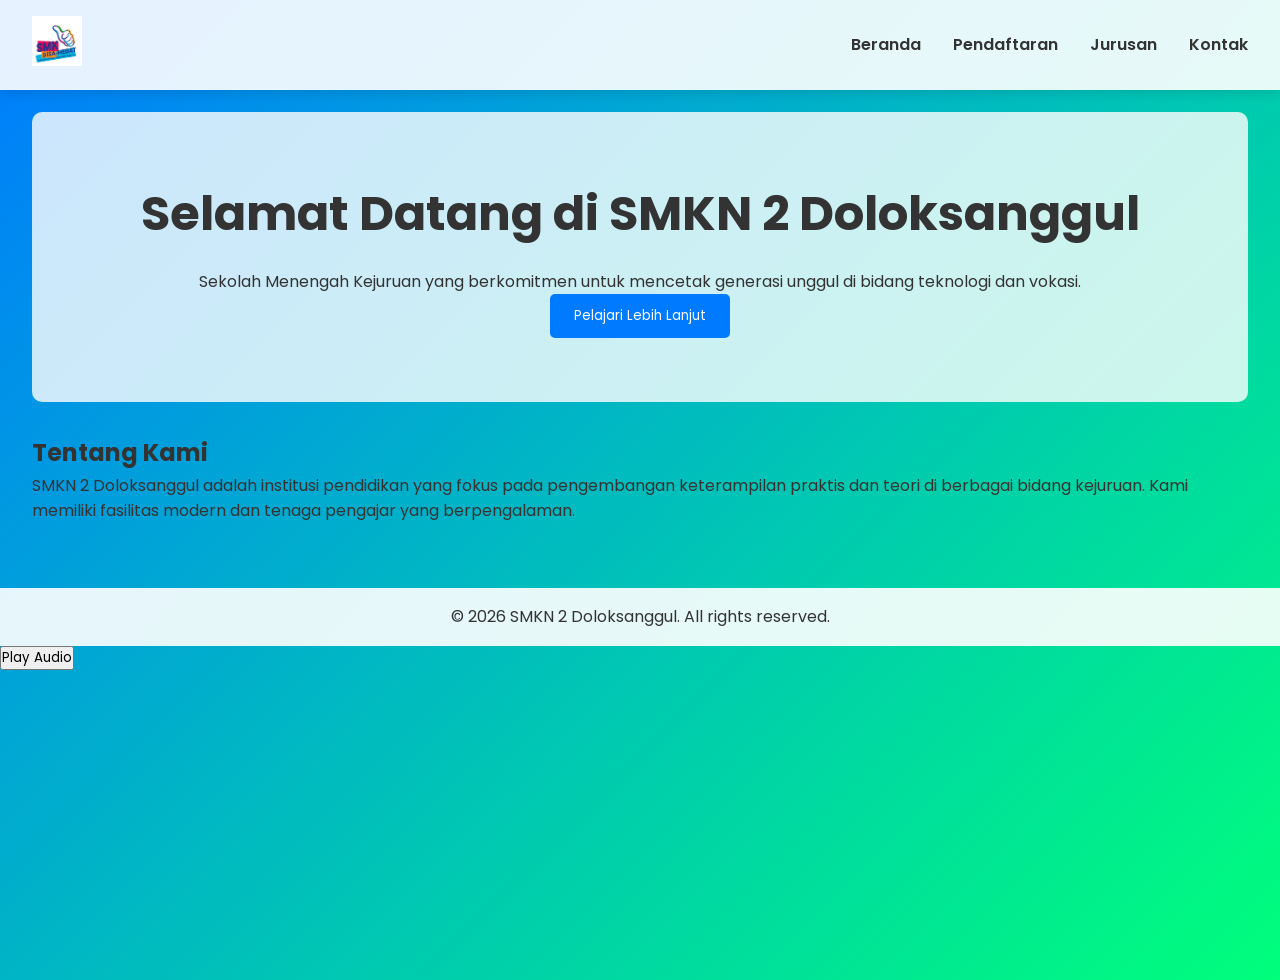
<file: index.html>
<!DOCTYPE html>
<html lang="id">
<head>
    <meta charset="UTF-8">
    <meta name="viewport" content="width=device-width, initial-scale=1.0">
    <title>SMKN 2 Doloksanggul - Beranda</title>
    <link rel="stylesheet" href="style.css">
    <link href="https://fonts.googleapis.com/css2?family=Poppins:wght@300;400;600;700&display=swap" rel="stylesheet">
</head>
<body>
    <header>
        <div class="logo">
            <a href="index.html"><img src="images/logo.png" alt="Logo SMKN 2 Doloksanggul"></a>
        </div>
        <nav>
            <div class="hamburger" id="hamburger">
                <span></span>
                <span></span>
                <span></span>
            </div>
            <ul id="nav-menu">
                <li><a href="index.html">Beranda</a></li>
                <li><a href="pendaftaran.html">Pendaftaran</a></li>
                <li><a href="jurusan.html">Jurusan</a></li>
                <li><a href="kontak.html">Kontak</a></li>
            </ul>
        </nav>
    </header>
    <main>
        <section class="hero">
            <h1>Selamat Datang di SMKN 2 Doloksanggul</h1>
            <p class="fade-in">Sekolah Menengah Kejuruan yang berkomitmen untuk mencetak generasi unggul di bidang teknologi dan vokasi.</p>
            <button class="btn-primary fade-in">Pelajari Lebih Lanjut</button>
        </section>
        <section class="about">
            <h2>Tentang Kami</h2>
            <p class="fade-in">SMKN 2 Doloksanggul adalah institusi pendidikan yang fokus pada pengembangan keterampilan praktis dan teori di berbagai bidang kejuruan. Kami memiliki fasilitas modern dan tenaga pengajar yang berpengalaman.</p>
        </section>
    </main>
    <footer>
        <p>&copy; 2026 SMKN 2 Doloksanggul. All rights reserved.</p>
    </footer>
    <audio id="bg-audio" autoplay loop>
        <source src="audio/background.mp3" type="audio/mpeg">
        Browser Anda tidak mendukung audio.
    </audio>
    <button id="play-audio" style="display:none;">Play Audio</button>
    <script src="script.js"></script>
</body>
</html>
</file>
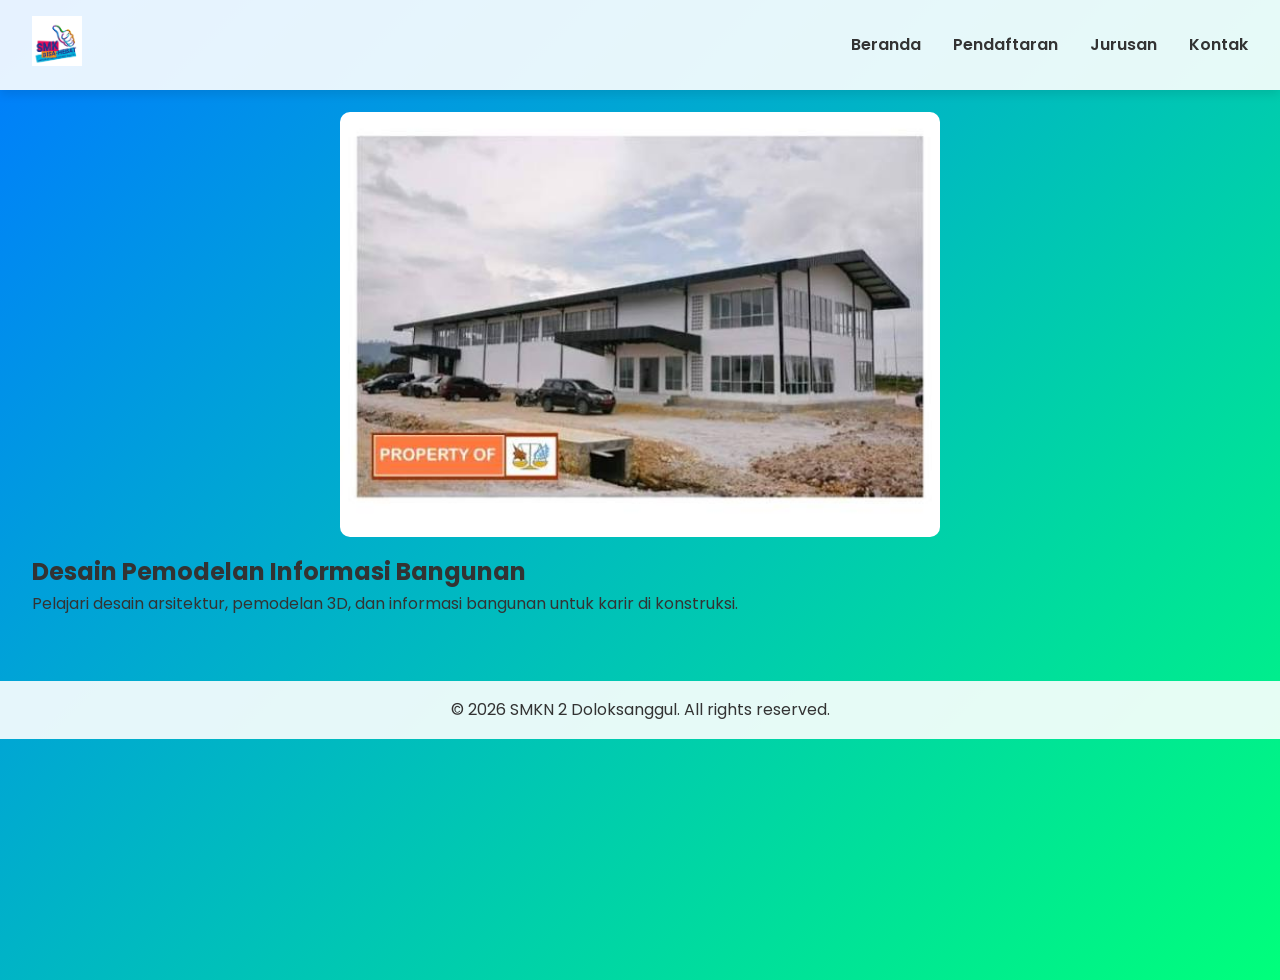
<file: dpib.html>
<!DOCTYPE html>
<html lang="id">
<head>
    <meta charset="UTF-8">
    <meta name="viewport" content="width=device-width, initial-scale=1.0">
    <title>SMKN 2 Doloksanggul - Desain Pemodelan Informasi Bangunan</title>
    <link rel="stylesheet" href="style.css">
    <link href="https://fonts.googleapis.com/css2?family=Poppins:wght@300;400;600;700&display=swap" rel="stylesheet">
</head>
<body>
    <header>
        <div class="logo">
            <a href="index.html"><img src="images/logo.png" alt="Logo SMKN 2 Doloksanggul"></a>
        </div>
        <nav>
            <div class="hamburger" id="hamburger">
                <span></span>
                <span></span>
                <span></span>
            </div>
            <ul id="nav-menu">
                <li><a href="index.html">Beranda</a></li>
                <li><a href="pendaftaran.html">Pendaftaran</a></li>
                <li><a href="jurusan.html">Jurusan</a></li>
                <li><a href="kontak.html">Kontak</a></li>
            </ul>
        </nav>
    </header>
    <main>
        <section class="content">
            <img src="images/dpib.jpg" alt="Ilustrasi jurusan Desain Pemodelan Informasi Bangunan di SMKN 2 Doloksanggul" class="fade-in">
            <h1>Desain Pemodelan Informasi Bangunan</h1>
            <p class="fade-in">Pelajari desain arsitektur, pemodelan 3D, dan informasi bangunan untuk karir di konstruksi.</p>
        </section>
    </main>
    <footer>
        <p>&copy; 2026 SMKN 2 Doloksanggul. All rights reserved.</p>
    </footer>
    <audio id="bg-audio" autoplay loop>
        <source src="audio/background.mp3" type="audio/mpeg">
    </audio>
    <script src="script.js"></script>
</body>
</html>
</file>
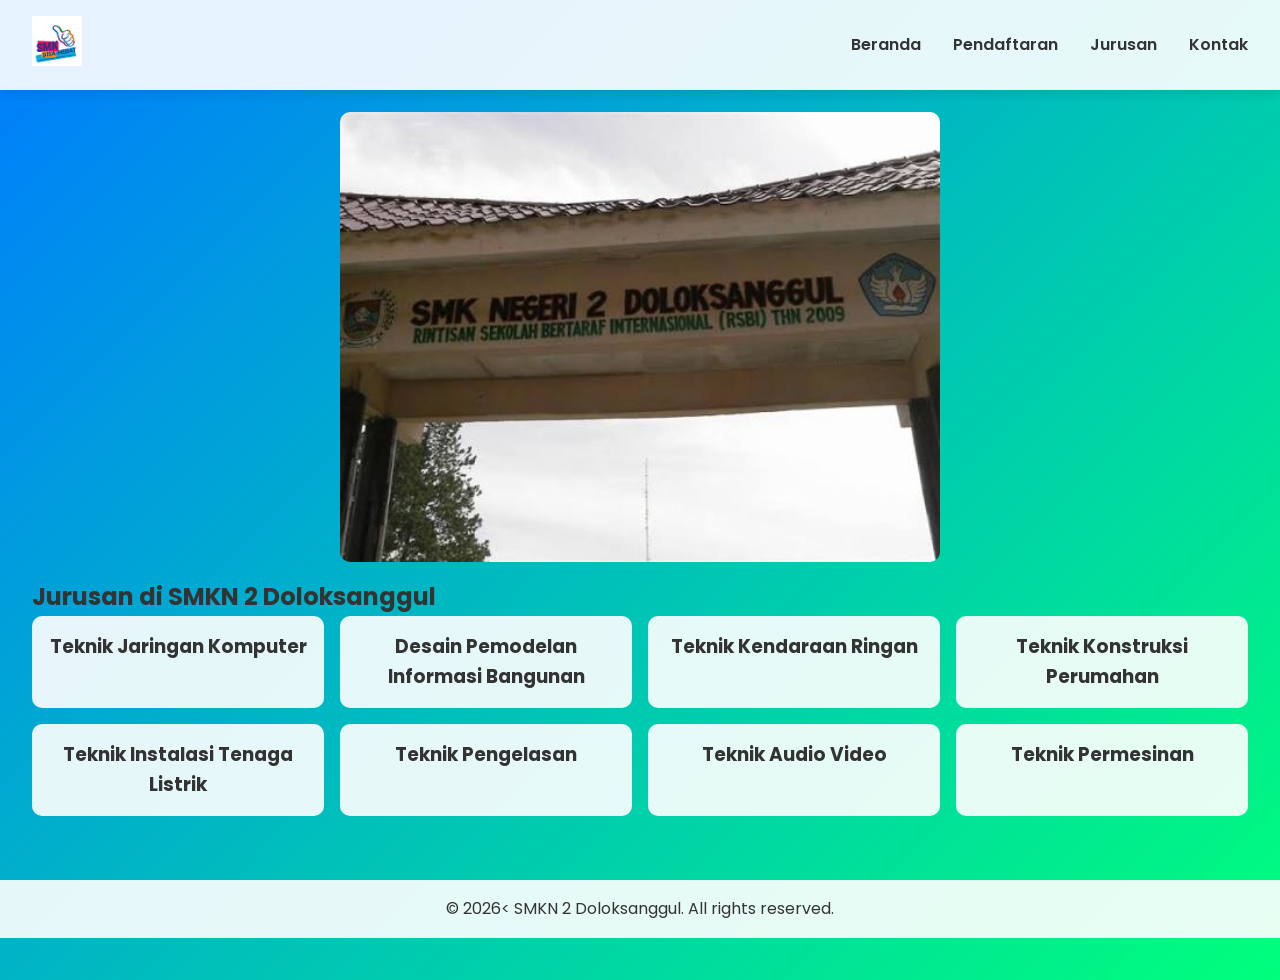
<file: jurusan.html>
<!DOCTYPE html>
<html lang="id">
<head>
    <meta charset="UTF-8">
    <meta name="viewport" content="width=device-width, initial-scale=1.0">
    <title>SMKN 2 Doloksanggul - Jurusan</title>
    <link rel="stylesheet" href="style.css">
    <link href="https://fonts.googleapis.com/css2?family=Poppins:wght@300;400;600;700&display=swap" rel="stylesheet">
</head>
<body>
    <header>
        <div class="logo">
            <a href="index.html"><img src="images/logo.png" alt="Logo SMKN 2 Doloksanggul"></a>
        </div>
        <nav>
            <div class="hamburger" id="hamburger">
                <span></span>
                <span></span>
                <span></span>
            </div>
            <ul id="nav-menu">
                <li><a href="index.html">Beranda</a></li>
                <li><a href="pendaftaran.html">Pendaftaran</a></li>
                <li><a href="jurusan.html">Jurusan</a></li>
                <li><a href="kontak.html">Kontak</a></li>
            </ul>
        </nav>
    </header>
    <main>
        <section class="content">
            <img src="images/jurusan.jpg" alt="Ilustrasi berbagai jurusan di SMKN 2 Doloksanggul" class="fade-in">
            <h1>Jurusan di SMKN 2 Doloksanggul</h1>
            <div class="jurusan-grid">
                <a href="tkj.html" class="jurusan-card fade-in"><h3>Teknik Jaringan Komputer</h3></a>
                <a href="dpib.html" class="jurusan-card fade-in"><h3>Desain Pemodelan Informasi Bangunan</h3></a>
                <a href="tkr.html" class="jurusan-card fade-in"><h3>Teknik Kendaraan Ringan</h3></a>
                <a href="tkp.html" class="jurusan-card fade-in"><h3>Teknik Konstruksi Perumahan</h3></a>
                <a href="titl.html" class="jurusan-card fade-in"><h3>Teknik Instalasi Tenaga Listrik</h3></a>
                <a href="tp.html" class="jurusan-card fade-in"><h3>Teknik Pengelasan</h3></a>
                <a href="tav.html" class="jurusan-card fade-in"><h3>Teknik Audio Video</h3></a>
                <a href="tprm.html" class="jurusan-card fade-in"><h3>Teknik Permesinan</h3></a>
            </div>
        </section>
    </main>
    <footer>
        <p>&copy; 2026< SMKN 2 Doloksanggul. All rights reserved.</p>
    </footer>
    <audio id="bg-audio" autoplay loop>
        <source src="audio/background.mp3" type="audio/mpeg">
    </audio>
    <script src="script.js"></script>
</body>
</html>
</file>
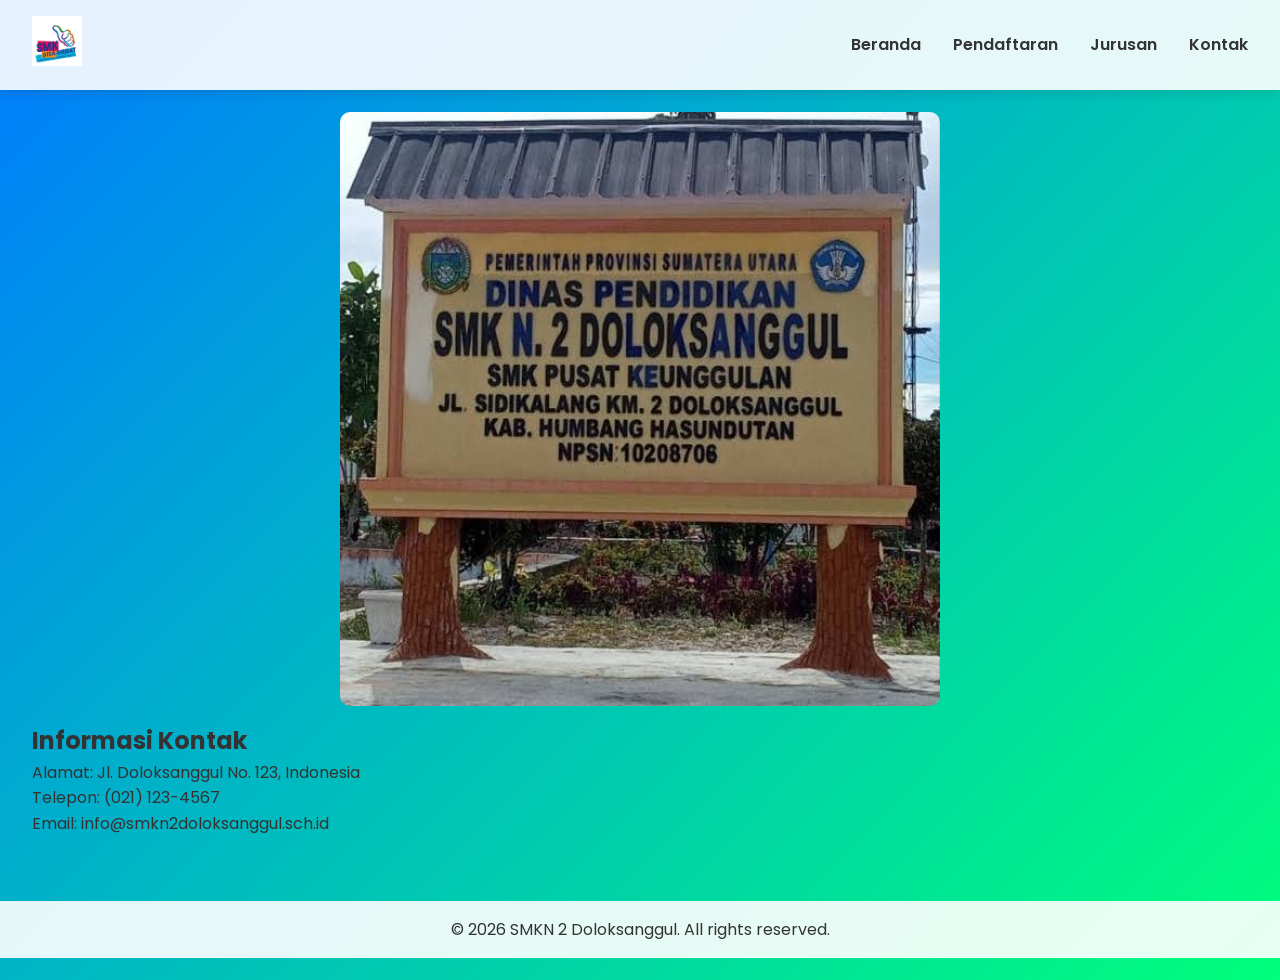
<file: kontak.html>
<!DOCTYPE html>
<html lang="id">
<head>
    <meta charset="UTF-8">
    <meta name="viewport" content="width=device-width, initial-scale=1.0">
    <title>SMKN 2 Doloksanggul - Kontak</title>
    <link rel="stylesheet" href="style.css">
    <link href="https://fonts.googleapis.com/css2?family=Poppins:wght@300;400;600;700&display=swap" rel="stylesheet">
</head>
<body>
    <header>
        <div class="logo">
            <a href="index.html"><img src="images/logo.png" alt="Logo SMKN 2 Doloksanggul"></a>
        </div>
        <nav>
            <div class="hamburger" id="hamburger">
                <span></span>
                <span></span>
                <span></span>
            </div>
            <ul id="nav-menu">
                <li><a href="index.html">Beranda</a></li>
                <li><a href="pendaftaran.html">Pendaftaran</a></li>
                <li><a href="jurusan.html">Jurusan</a></li>
                <li><a href="kontak.html">Kontak</a></li>
            </ul>
        </nav>
    </header>
    <main>
        <section class="content">
            <img src="images/kontak.jpg" alt="Ilustrasi informasi kontak SMKN 2 Doloksanggul" class="fade-in">
            <h1>Informasi Kontak</h1>
            <p class="fade-in">Alamat: Jl. Doloksanggul No. 123, Indonesia</p>
            <p class="fade-in">Telepon: (021) 123-4567</p>
            <p class="fade-in">Email: info@smkn2doloksanggul.sch.id</p>
        </section>
    </main>
    <footer>
        <p>&copy; 2026 SMKN 2 Doloksanggul. All rights reserved.</p>
    </footer>
    <audio id="bg-audio" autoplay loop>
        <source src="audio/background.mp3" type="audio/mpeg">
    </audio>
    <script src="script.js"></script>
</body>
</html>
</file>
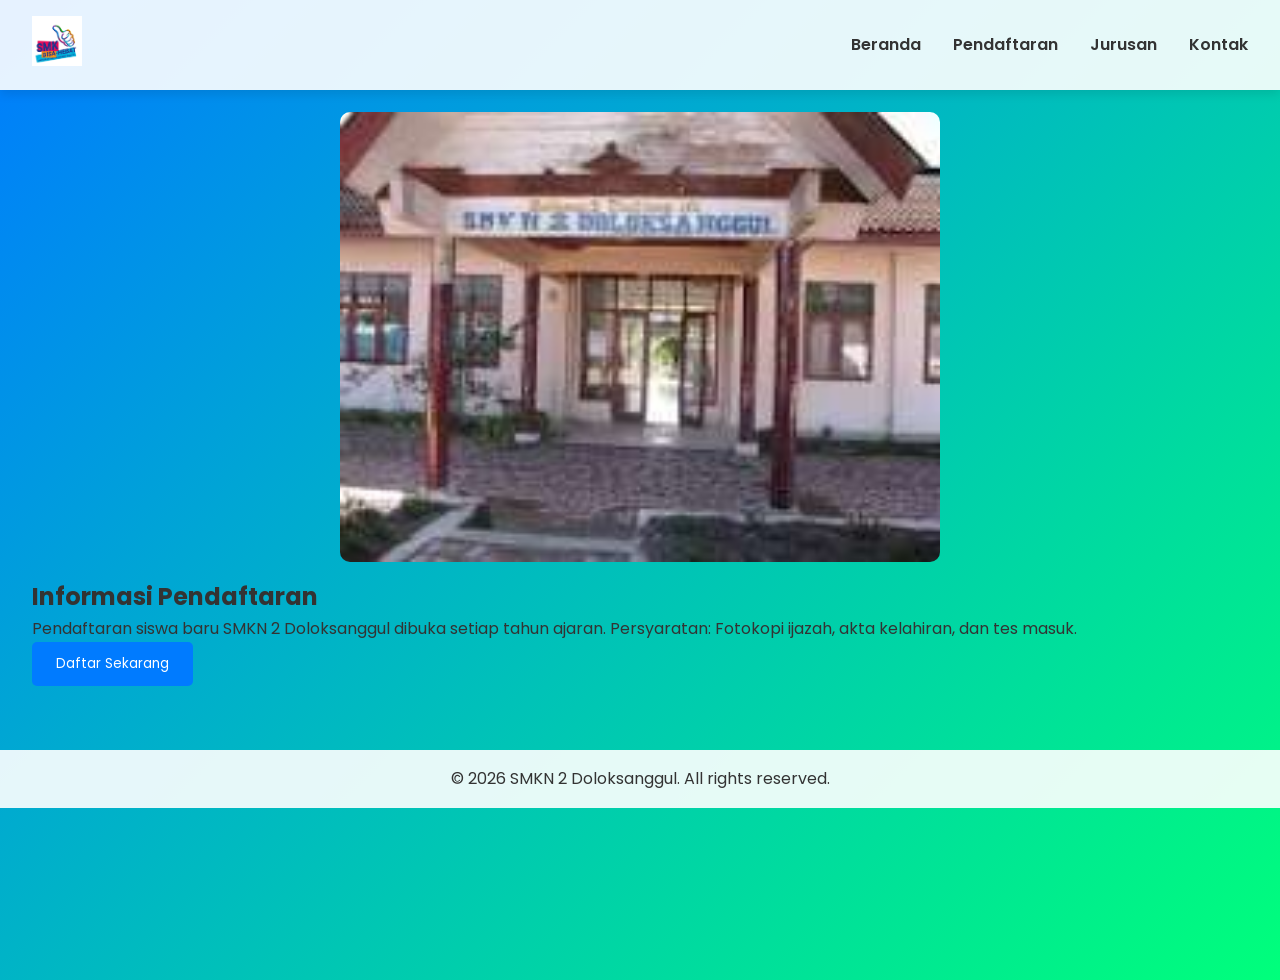
<file: pendaftaran.html>
<!DOCTYPE html>
<html lang="id">
<head>
    <meta charset="UTF-8">
    <meta name="viewport" content="width=device-width, initial-scale=1.0">
    <title>SMKN 2 Doloksanggul - Pendaftaran</title>
    <link rel="stylesheet" href="style.css">
    <link href="https://fonts.googleapis.com/css2?family=Poppins:wght@300;400;600;700&display=swap" rel="stylesheet">
</head>
<body>
    <header>
        <div class="logo">
            <a href="index.html"><img src="images/logo.png" alt="Logo SMKN 2 Doloksanggul"></a>
        </div>
        <nav>
            <div class="hamburger" id="hamburger">
                <span></span>
                <span></span>
                <span></span>
            </div>
            <ul id="nav-menu">
                <li><a href="index.html">Beranda</a></li>
                <li><a href="pendaftaran.html">Pendaftaran</a></li>
                <li><a href="jurusan.html">Jurusan</a></li>
                <li><a href="kontak.html">Kontak</a></li>
            </ul>
        </nav>
    </header>
    <main>
        <section class="content">
            <img src="images/pendaftaran.jpg" alt="Ilustrasi proses pendaftaran siswa baru di SMKN 2 Doloksanggul" class="fade-in">
            <h1>Informasi Pendaftaran</h1>
            <p class="fade-in">Pendaftaran siswa baru SMKN 2 Doloksanggul dibuka setiap tahun ajaran. Persyaratan: Fotokopi ijazah, akta kelahiran, dan tes masuk.</p>
            <button class="btn-primary fade-in">Daftar Sekarang</button>
        </section>
    </main>
    <footer>
        <p>&copy; 2026 SMKN 2 Doloksanggul. All rights reserved.</p>
    </footer>
    <audio id="bg-audio" autoplay loop>
        <source src="audio/background.mp3" type="audio/mpeg">
    </audio>
    <script src="script.js"></script>
</body>
</html>
</file>
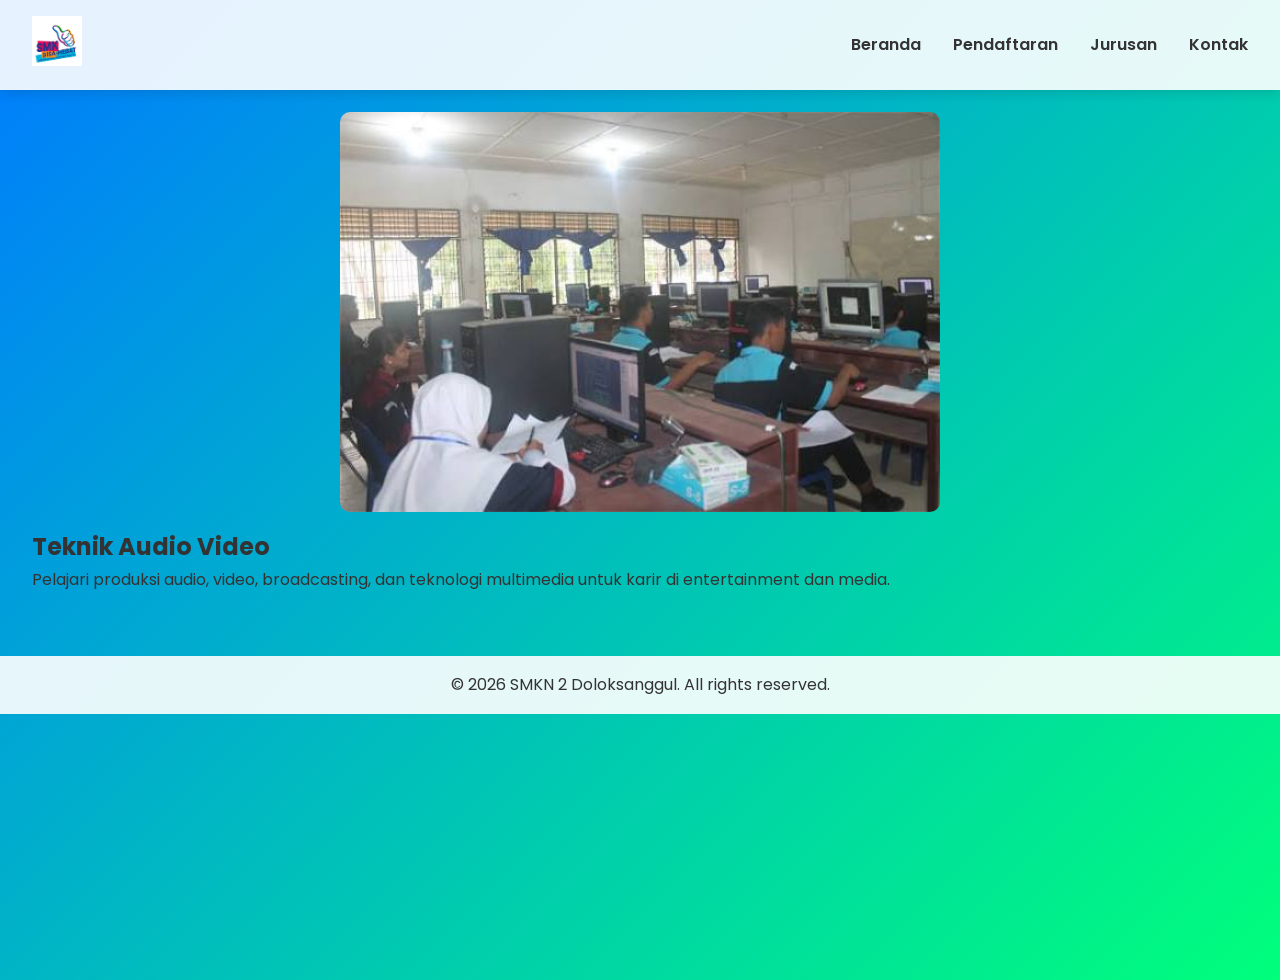
<file: tav.html>
<!DOCTYPE html>
<html lang="id">
<head>
    <meta charset="UTF-8">
    <meta name="viewport" content="width=device-width, initial-scale=1.0">
    <title>SMKN 2 Doloksanggul - Teknik Audio Video</title>
    <link rel="stylesheet" href="style.css">
    <link href="https://fonts.googleapis.com/css2?family=Poppins:wght@300;400;600;700&display=swap" rel="stylesheet">
</head>
<body>
    <header>
        <div class="logo">
            <a href="index.html"><img src="images/logo.png" alt="Logo SMKN 2 Doloksanggul"></a>
        </div>
        <nav>
            <div class="hamburger" id="hamburger">
                <span></span>
                <span></span>
                <span></span>
            </div>
            <ul id="nav-menu">
                <li><a href="index.html">Beranda</a></li>
                <li><a href="pendaftaran.html">Pendaftaran</a></li>
                <li><a href="jurusan.html">Jurusan</a></li>
                <li><a href="kontak.html">Kontak</a></li>
            </ul>
        </nav>
    </header>
    <main>
        <section class="content">
            <img src="images/tav.jpg" alt="Ilustrasi jurusan Teknik Audio Video di SMKN 2 Doloksanggul" class="fade-in">
            <h1>Teknik Audio Video</h1>
            <p class="fade-in">Pelajari produksi audio, video, broadcasting, dan teknologi multimedia untuk karir di entertainment dan media.</p>
        </section>
    </main>
    <footer>
        <p>&copy; 2026 SMKN 2 Doloksanggul. All rights reserved.</p>
    </footer>
    <audio id="bg-audio" autoplay loop>
        <source src="audio/background.mp3" type="audio/mpeg">
    </audio>
    <script src="script.js"></script>
</body>
</html>
</file>
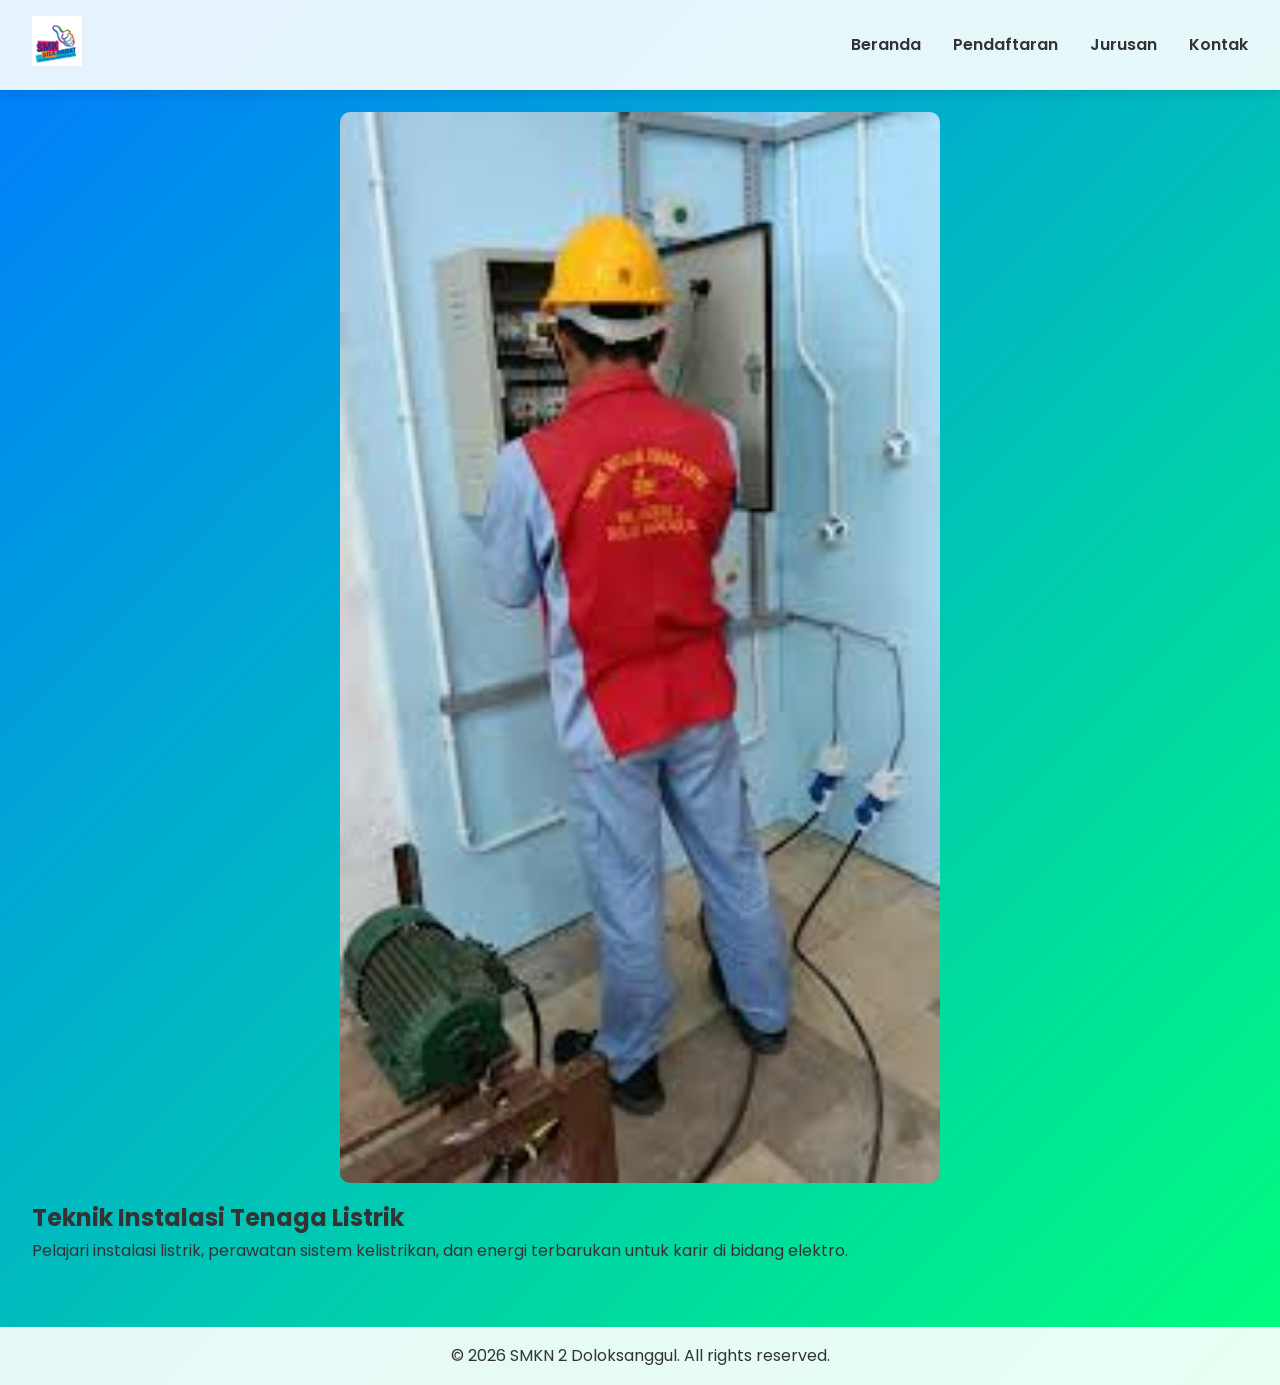
<file: titl.html>
<!DOCTYPE html>
<html lang="id">
<head>
    <meta charset="UTF-8">
    <meta name="viewport" content="width=device-width, initial-scale=1.0">
    <title>SMKN 2 Doloksanggul - Teknik Instalasi Tenaga Listrik</title>
    <link rel="stylesheet" href="style.css">
    <link href="https://fonts.googleapis.com/css2?family=Poppins:wght@300;400;600;700&display=swap" rel="stylesheet">
</head>
<body>
    <header>
        <div class="logo">
            <a href="index.html"><img src="images/logo.png" alt="Logo SMKN 2 Doloksanggul"></a>
        </div>
        <nav>
            <div class="hamburger" id="hamburger">
                <span></span>
                <span></span>
                <span></span>
            </div>
            <ul id="nav-menu">
                <li><a href="index.html">Beranda</a></li>
                <li><a href="pendaftaran.html">Pendaftaran</a></li>
                <li><a href="jurusan.html">Jurusan</a></li>
                <li><a href="kontak.html">Kontak</a></li>
            </ul>
        </nav>
    </header>
    <main>
        <section class="content">
            <img src="images/titl.jpg" alt="Ilustrasi jurusan Teknik Instalasi Tenaga Listrik di SMKN 2 Doloksanggul" class="fade-in">
            <h1>Teknik Instalasi Tenaga Listrik</h1>
            <p class="fade-in">Pelajari instalasi listrik, perawatan sistem kelistrikan, dan energi terbarukan untuk karir di bidang elektro.</p>
        </section>
    </main>
    <footer>
        <p>&copy; 2026 SMKN 2 Doloksanggul. All rights reserved.</p>
    </footer>
    <audio id="bg-audio" autoplay loop>
        <source src="audio/background.mp3" type="audio/mpeg">
    </audio>
    <script src="script.js"></script>
</body>
</html>
</file>
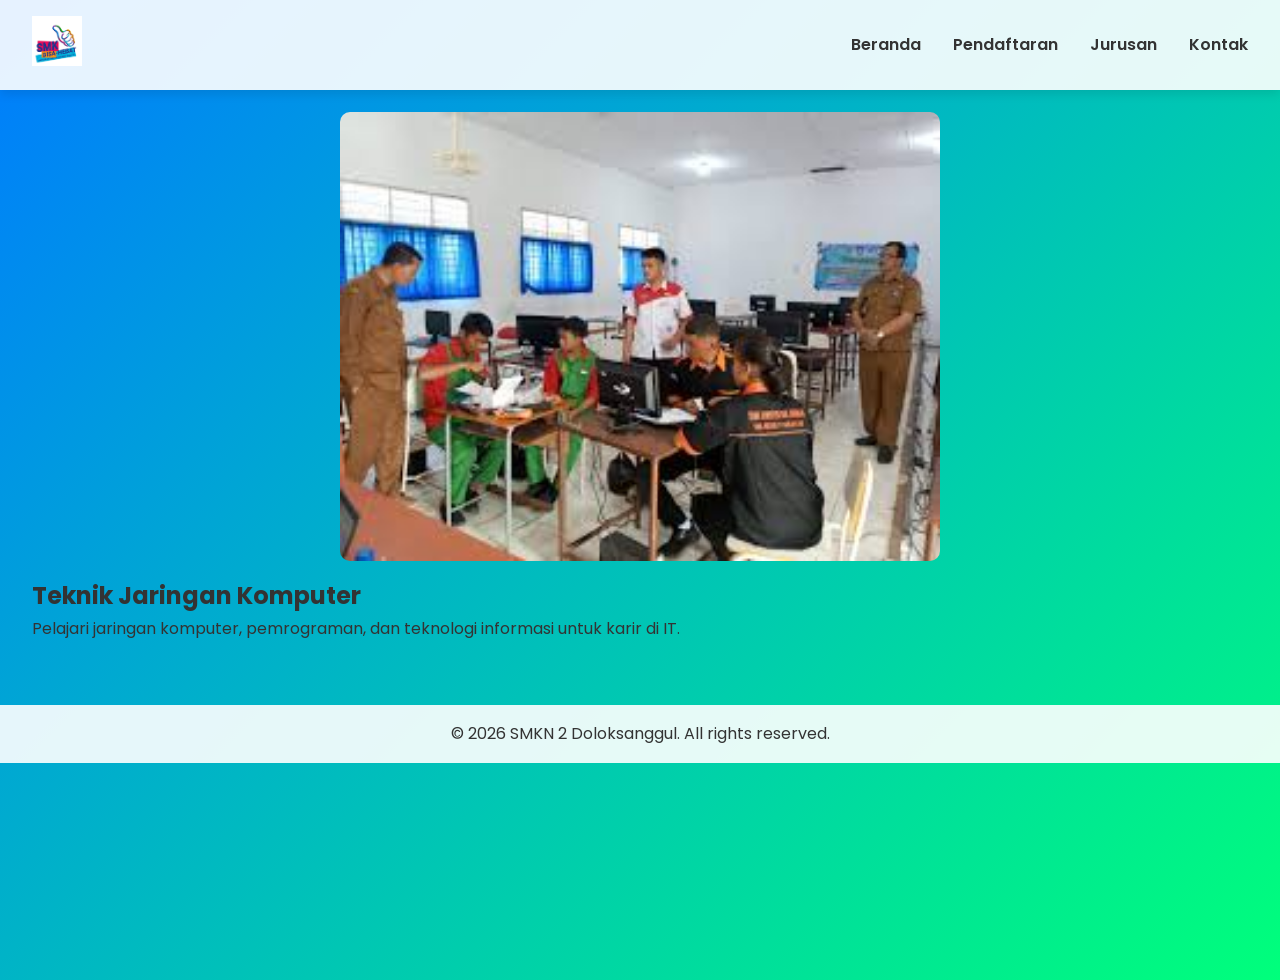
<file: tkj.html>
<!DOCTYPE html>
<html lang="id">
<head>
    <meta charset="UTF-8">
    <meta name="viewport" content="width=device-width, initial-scale=1.0">
    <title>SMKN 2 Doloksanggul - Teknik Jaringan Komputer</title>
    <link rel="stylesheet" href="style.css">
    <link href="https://fonts.googleapis.com/css2?family=Poppins:wght@300;400;600;700&display=swap" rel="stylesheet">
</head>
<body>
    <header>
        <div class="logo">
            <a href="index.html"><img src="images/logo.png" alt="Logo SMKN 2 Doloksanggul"></a>
        </div>
        <nav>
            <div class="hamburger" id="hamburger">
                <span></span>
                <span></span>
                <span></span>
            </div>
            <ul id="nav-menu">
                <li><a href="index.html">Beranda</a></li>
                <li><a href="pendaftaran.html">Pendaftaran</a></li>
                <li><a href="jurusan.html">Jurusan</a></li>
                <li><a href="kontak.html">Kontak</a></li>
            </ul>
        </nav>
    </header>
    <main>
        <section class="content">
            <img src="images/tkj.jpg" alt="Ilustrasi jurusan Teknik Jaringan Komputer di SMKN 2 Doloksanggul" class="fade-in">
            <h1>Teknik Jaringan Komputer</h1>
            <p class="fade-in">Pelajari jaringan komputer, pemrograman, dan teknologi informasi untuk karir di IT.</p>
        </section>
    </main>
    <footer>
        <p>&copy; 2026 SMKN 2 Doloksanggul. All rights reserved.</p>
    </footer>
    <audio id="bg-audio" autoplay loop>
        <source src="audio/background.mp3" type="audio/mpeg">
    </audio>
    <script src="script.js"></script>
</body>
</html>
</file>
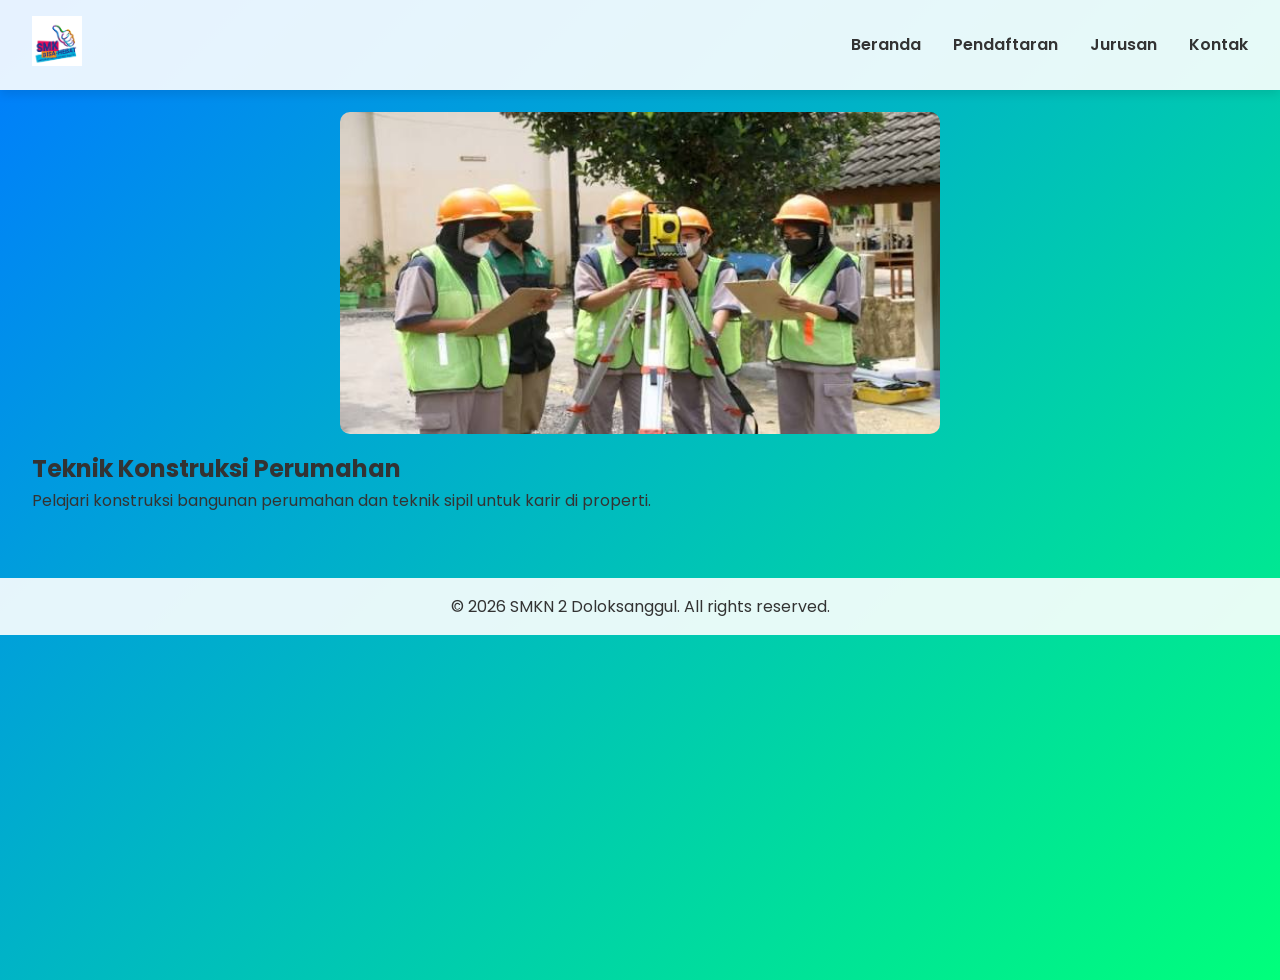
<file: tkp.html>
<!DOCTYPE html>
<html lang="id">
<head>
    <meta charset="UTF-8">
    <meta name="viewport" content="width=device-width, initial-scale=1.0">
    <title>SMKN 2 Doloksanggul - Teknik Konstruksi Perumahan</title>
    <link rel="stylesheet" href="style.css">
    <link href="https://fonts.googleapis.com/css2?family=Poppins:wght@300;400;600;700&display=swap" rel="stylesheet">
</head>
<body>
    <header>
        <div class="logo">
            <a href="index.html"><img src="images/logo.png" alt="Logo SMKN 2 Doloksanggul"></a>
        </div>
        <nav>
            <div class="hamburger" id="hamburger">
                <span></span>
                <span></span>
                <span></span>
            </div>
            <ul id="nav-menu">
                <li><a href="index.html">Beranda</a></li>
                <li><a href="pendaftaran.html">Pendaftaran</a></li>
                <li><a href="jurusan.html">Jurusan</a></li>
                <li><a href="kontak.html">Kontak</a></li>
            </ul>
        </nav>
    </header>
    <main>
        <section class="content">
            <img src="images/tkp.jpg" alt="Ilustrasi jurusan Teknik Konstruksi Perumahan di SMKN 2 Doloksanggul" class="fade-in">
            <h1>Teknik Konstruksi Perumahan</h1>
            <p class="fade-in">Pelajari konstruksi bangunan perumahan dan teknik sipil untuk karir di properti.</p>
        </section>
    </main>
    <footer>
        <p>&copy; 2026 SMKN 2 Doloksanggul. All rights reserved.</p>
    </footer>
    <audio id="bg-audio" autoplay loop>
        <source src="audio/background.mp3" type="audio/mpeg">
    </audio>
    <script src="script.js"></script>
</body>
</html>
</file>
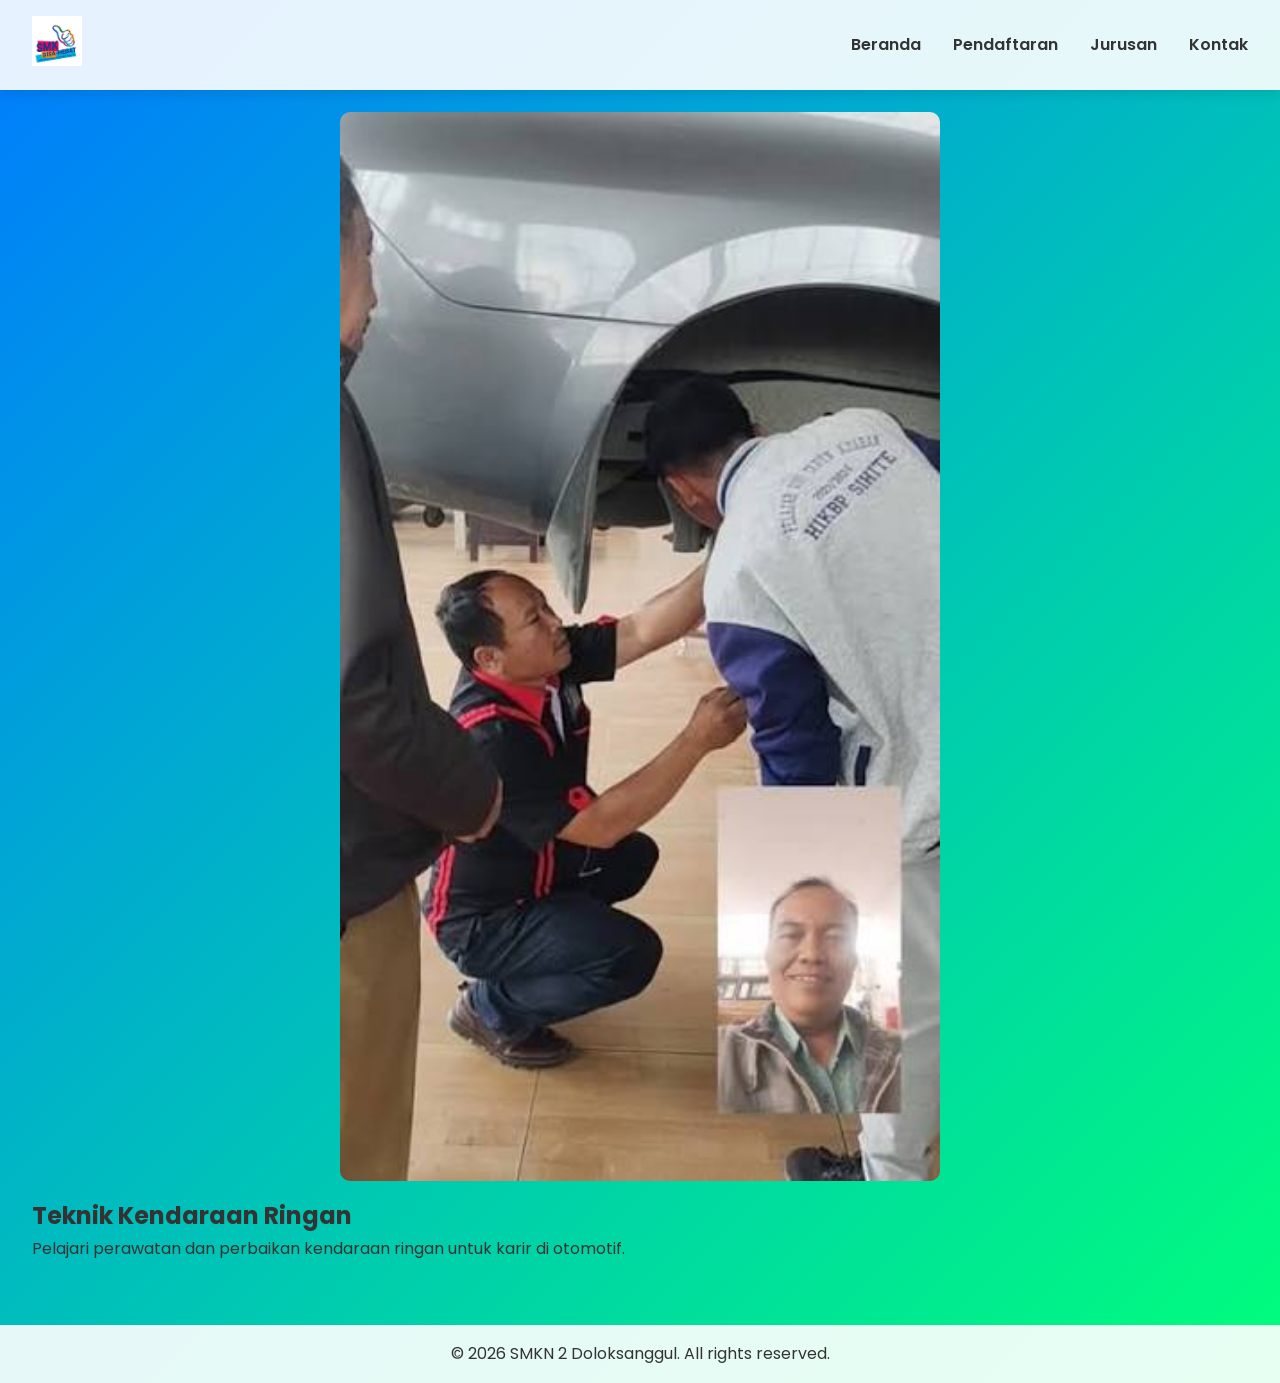
<file: tkr.html>
<!DOCTYPE html>
<html lang="id">
<head>
    <meta charset="UTF-8">
    <meta name="viewport" content="width=device-width, initial-scale=1.0">
    <title>SMKN 2 Doloksanggul - Teknik Kendaraan Ringan</title>
    <link rel="stylesheet" href="style.css">
    <link href="https://fonts.googleapis.com/css2?family=Poppins:wght@300;400;600;700&display=swap" rel="stylesheet">
</head>
<body>
    <header>
        <div class="logo">
            <a href="index.html"><img src="images/logo.png" alt="Logo SMKN 2 Doloksanggul"></a>
        </div>
        <nav>
            <div class="hamburger" id="hamburger">
                <span></span>
                <span></span>
                <span></span>
            </div>
            <ul id="nav-menu">
                <li><a href="index.html">Beranda</a></li>
                <li><a href="pendaftaran.html">Pendaftaran</a></li>
                <li><a href="jurusan.html">Jurusan</a></li>
                <li><a href="kontak.html">Kontak</a></li>
            </ul>
        </nav>
    </header>
    <main>
        <section class="content">
            <img src="images/tkr.jpg" alt="Ilustrasi jurusan Teknik Kendaraan Ringan di SMKN 2 Doloksanggul" class="fade-in">
            <h1>Teknik Kendaraan Ringan</h1>
            <p class="fade-in">Pelajari perawatan dan perbaikan kendaraan ringan untuk karir di otomotif.</p>
        </section>
    </main>
    <footer>
        <p>&copy; 2026 SMKN 2 Doloksanggul. All rights reserved.</p>
    </footer>
    <audio id="bg-audio" autoplay loop>
        <source src="audio/background.mp3" type="audio/mpeg">
    </audio>
    <script src="script.js"></script>
</body>
</html>
</file>
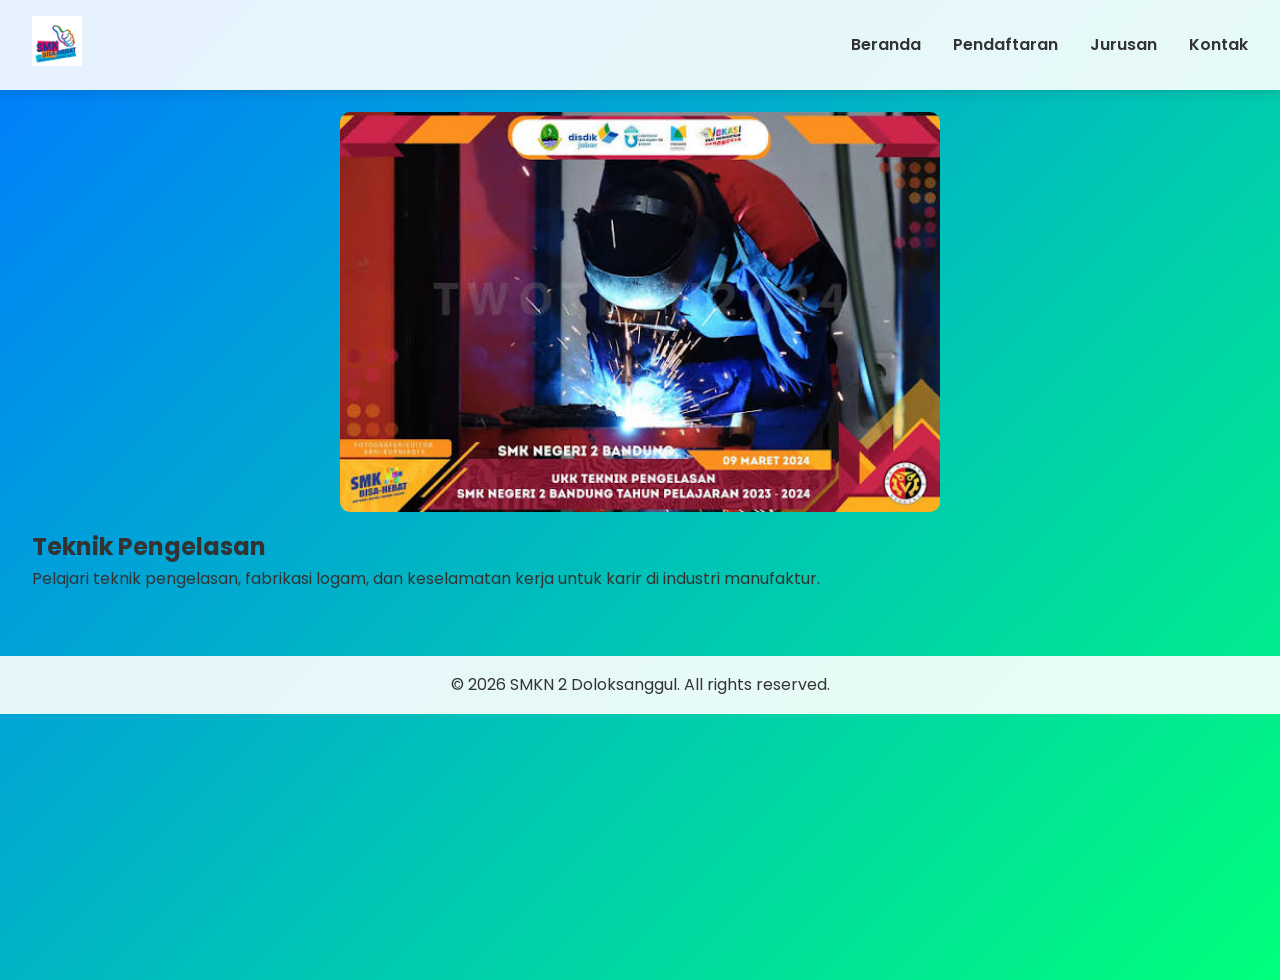
<file: tp.html>
<!DOCTYPE html>
<html lang="id">
<head>
    <meta charset="UTF-8">
    <meta name="viewport" content="width=device-width, initial-scale=1.0">
    <title>SMKN 2 Doloksanggul - Teknik Pengelasan</title>
    <link rel="stylesheet" href="style.css">
    <link href="https://fonts.googleapis.com/css2?family=Poppins:wght@300;400;600;700&display=swap" rel="stylesheet">
</head>
<body>
    <header>
        <div class="logo">
            <a href="index.html"><img src="images/logo.png" alt="Logo SMKN 2 Doloksanggul"></a>
        </div>
        <nav>
            <div class="hamburger" id="hamburger">
                <span></span>
                <span></span>
                <span></span>
            </div>
            <ul id="nav-menu">
                <li><a href="index.html">Beranda</a></li>
                <li><a href="pendaftaran.html">Pendaftaran</a></li>
                <li><a href="jurusan.html">Jurusan</a></li>
                <li><a href="kontak.html">Kontak</a></li>
            </ul>
        </nav>
    </header>
    <main>
        <section class="content">
            <img src="images/tp.jpg" alt="Ilustrasi jurusan Teknik Pengelasan di SMKN 2 Doloksanggul" class="fade-in">
            <h1>Teknik Pengelasan</h1>
            <p class="fade-in">Pelajari teknik pengelasan, fabrikasi logam, dan keselamatan kerja untuk karir di industri manufaktur.</p>
        </section>
    </main>
    <footer>
        <p>&copy; 2026 SMKN 2 Doloksanggul. All rights reserved.</p>
    </footer>
    <audio id="bg-audio" autoplay loop>
        <source src="audio/background.mp3" type="audio/mpeg">
    </audio>
    <script src="script.js"></script>
</body>
</html>
</file>
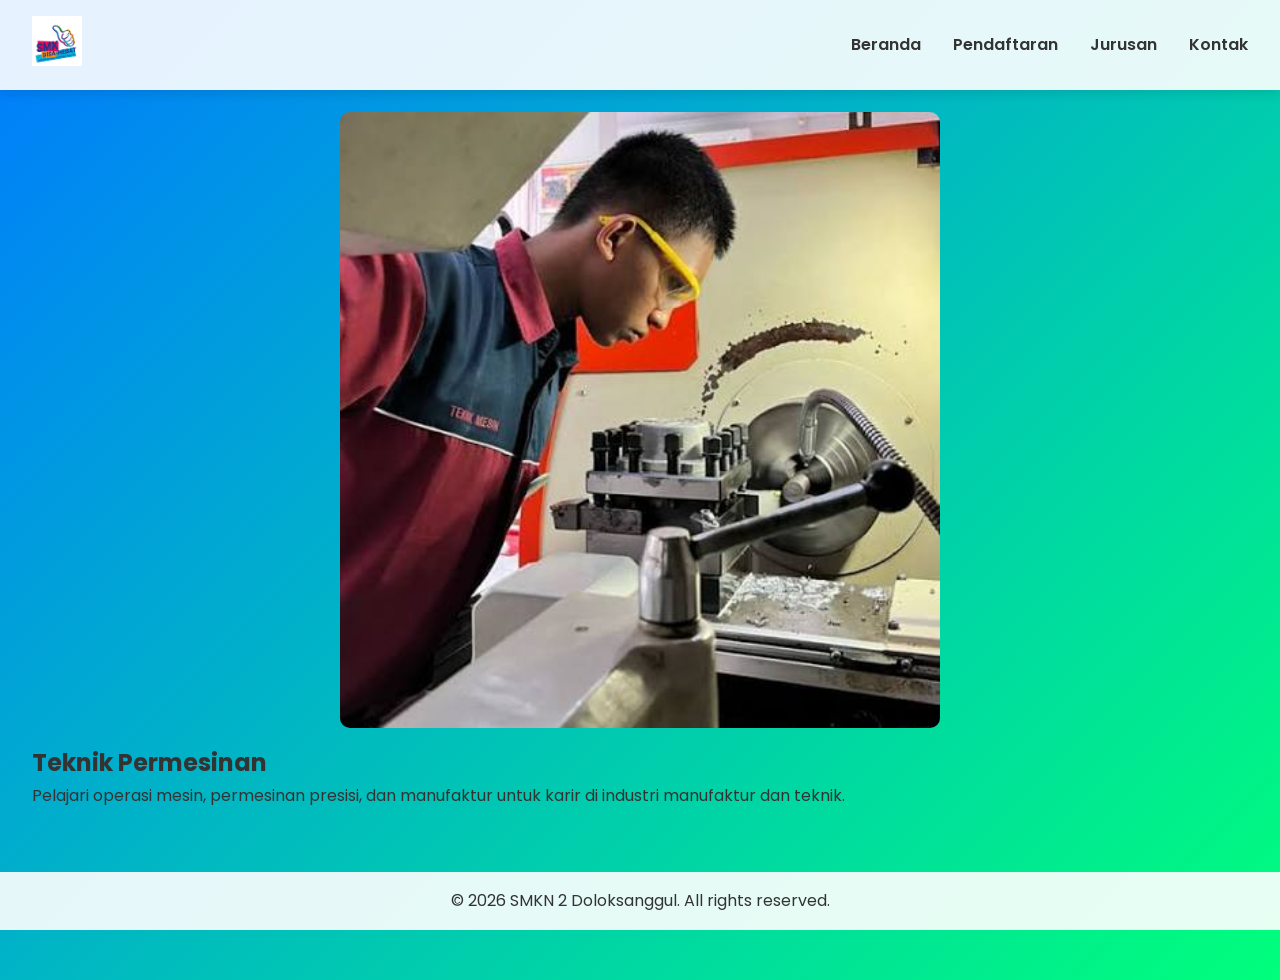
<file: tprm.html>
<!DOCTYPE html>
<html lang="id">
<head>
    <meta charset="UTF-8">
    <meta name="viewport" content="width=device-width, initial-scale=1.0">
    <title>SMKN 2 Doloksanggul - Teknik Permesinan</title>
    <link rel="stylesheet" href="style.css">
    <link href="https://fonts.googleapis.com/css2?family=Poppins:wght@300;400;600;700&display=swap" rel="stylesheet">
</head>
<body>
    <header>
        <div class="logo">
            <a href="index.html"><img src="images/logo.png" alt="Logo SMKN 2 Doloksanggul"></a>
        </div>
        <nav>
            <div class="hamburger" id="hamburger">
                <span></span>
                <span></span>
                <span></span>
            </div>
            <ul id="nav-menu">
                <li><a href="index.html">Beranda</a></li>
                <li><a href="pendaftaran.html">Pendaftaran</a></li>
                <li><a href="jurusan.html">Jurusan</a></li>
                <li><a href="kontak.html">Kontak</a></li>
            </ul>
        </nav>
    </header>
    <main>
        <section class="content">
            <img src="images/tprm.jpg" alt="Ilustrasi jurusan Teknik Permesinan di SMKN 2 Doloksanggul" class="fade-in">
            <h1>Teknik Permesinan</h1>
            <p class="fade-in">Pelajari operasi mesin, permesinan presisi, dan manufaktur untuk karir di industri manufaktur dan teknik.</p>
        </section>
    </main>
    <footer>
        <p>&copy; 2026 SMKN 2 Doloksanggul. All rights reserved.</p>
    </footer>
    <audio id="bg-audio" autoplay loop>
        <source src="audio/background.mp3" type="audio/mpeg">
    </audio>
    <script src="script.js"></script>
</body>
</html>
</file>
<file: style.css>
* {
    margin: 0;
    padding: 0;
    box-sizing: border-box;
    font-family: 'Poppins', sans-serif;
}

body {
    background: linear-gradient(135deg, rgb(0, 123, 255), rgb(0, 255, 123));
    color: #333;
    line-height: 1.6;
    min-height: 100vh;
}

header {
    display: flex;
    justify-content: space-between;
    align-items: center;
    padding: 1rem 2rem;
    background: rgba(255, 255, 255, 0.9);
    box-shadow: 0 4px 10px rgba(0, 0, 0, 0.1);
    position: fixed;
    width: 100%;
    top: 0;
    z-index: 1000;
}

.logo img {
    height: 50px;
}

nav ul {
    list-style: none;
    display: flex;
}

nav ul li {
    margin-left: 2rem;
}

nav ul li a {
    text-decoration: none;
    color: #333;
    font-weight: 600;
    transition: color 0.3s;
}

nav ul li a:hover {
    color: rgb(0, 123, 255);
}

.hamburger {
    display: none;
    flex-direction: column;
    cursor: pointer;
}

.hamburger span {
    width: 25px;
    height: 3px;
    background: #333;
    margin: 3px 0;
    transition: 0.3s;
}

main {
    margin-top: 80px;
    padding: 2rem;
}

.hero {
    text-align: center;
    padding: 4rem 2rem;
    background: rgba(255, 255, 255, 0.8);
    border-radius: 10px;
    margin-bottom: 2rem;
}

.hero h1 {
    font-size: 3rem;
    margin-bottom: 1rem;
}

.btn-primary {
    background: rgb(0, 123, 255);
    color: white;
    padding: 0.75rem 1.5rem;
    border: none;
    border-radius: 5px;
    cursor: pointer;
    transition: background 0.3s, transform 0.3s;
}

.btn-primary:hover {
    background: rgb(0, 100, 200);
    transform: scale(1.05);
}

.jurusan-grid {
    display: grid;
    grid-template-columns: repeat(auto-fit, minmax(250px, 1fr));
    gap: 1rem;
}

.jurusan-card {
    background: rgba(255, 255, 255, 0.9);
    padding: 1rem;
    border-radius: 10px;
    text-decoration: none;
    color: #333;
    text-align: center;
    transition: transform 0.3s, box-shadow 0.3s;
}

.jurusan-card:hover {
    transform: translateY(-5px);
    box-shadow: 0 8px 20px rgba(0, 0, 0, 0.2);
}

.content img {
    width: 100%;
    max-width: 600px;
    height: auto;
    border-radius: 10px;
    margin-bottom: 1rem;
    display: block;
    margin-left: auto;
    margin-right: auto;
}

.fade-in {
    opacity: 0;
    transform: translateY(20px);
    transition: opacity 0.6s ease, transform 0.6s ease;
}

.fade-in.visible {
    opacity: 1;
    transform: translateY(0);
}

footer {
    text-align: center;
    padding: 1rem;
    background: rgba(255, 255, 255, 0.9);
    margin-top: 2rem;
}

/* Responsivitas untuk mobile */
@media (max-width: 768px) {
    nav ul {
        display: none;
        flex-direction: column;
        position: absolute;
        top: 100%;
        right: 0;
        background: rgba(255, 255, 255, 0.9);
        width: 200px;
        padding: 1rem;
        box-shadow: 0 4px 10px rgba(0, 0, 0, 0.1);
    }

    nav ul.active {
        display: flex;
    }

    .hamburger {
        display: flex;
    }

    .hamburger.active span:nth-child(1) {
        transform: rotate(-45deg) translate(-5px, 5px);
    }

    .hamburger.active span:nth-child(2) {
        opacity: 0;
    }

    .hamburger.active span:nth-child(3) {
        transform: rotate(45deg) translate(-5px, -5px);
    }

    .hero h1 {
        font-size: 2rem;
    }

    .jurusan-grid {
        grid-template-columns: 1fr;
    }
}
</file>
